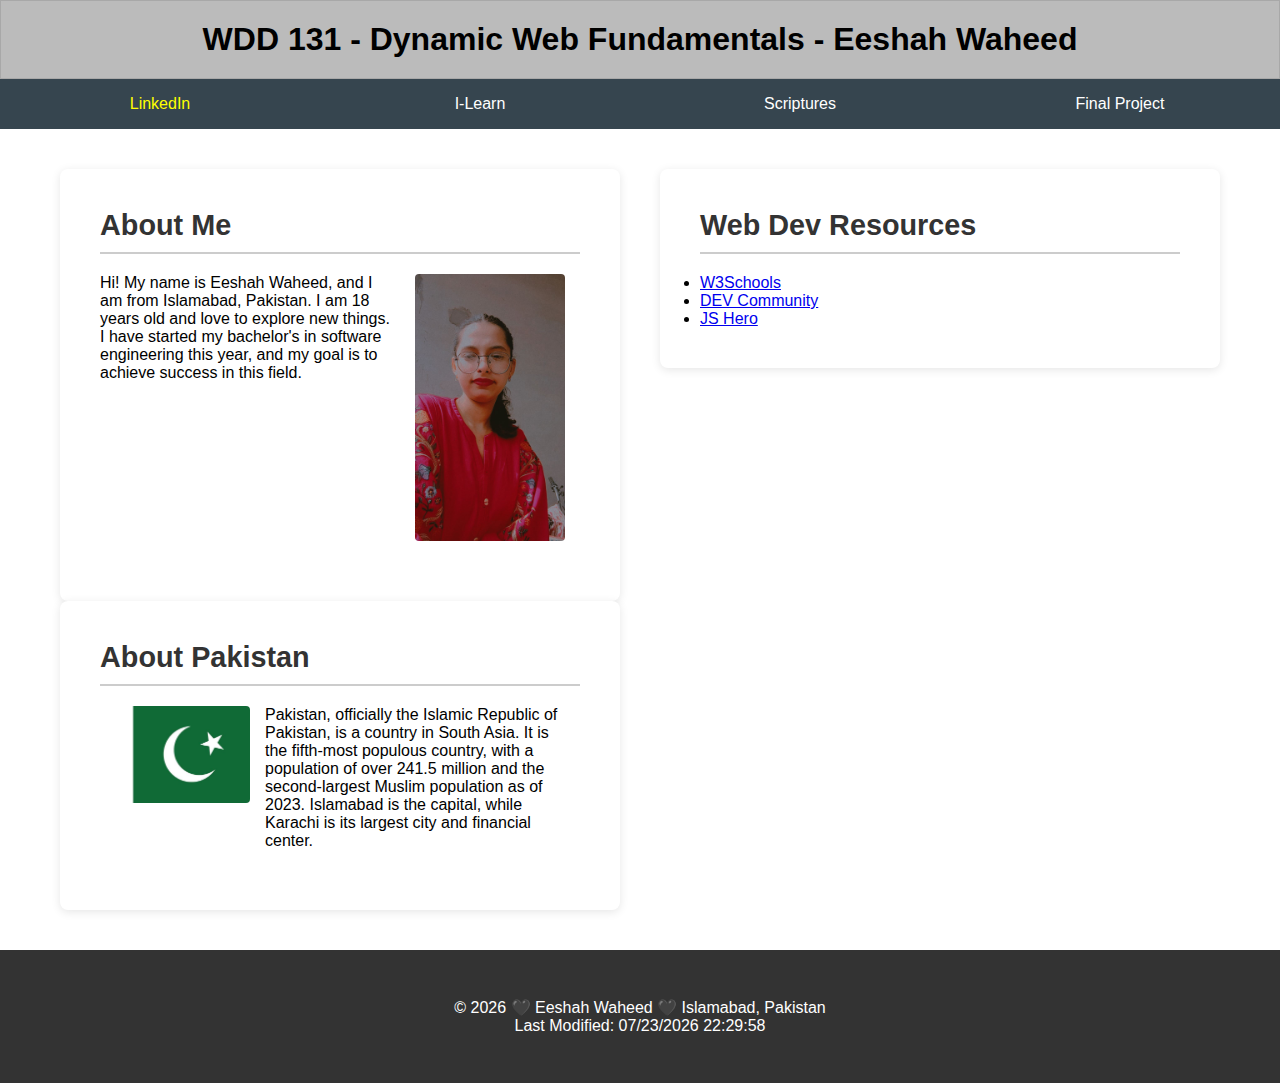
<file: index.html>
<!DOCTYPE html>
<html lang="en"> 
<head>
    <meta charset="UTF-8">
    <meta name="viewport" content="width=device-width, initial-scale=1.0"> 
    <link rel="stylesheet" href="styles/base.css"> 
    <meta name="description" content="Making a website for using JavaScript code">
    <meta name="author" content="Eeshah Waheed">
    <title>WDD 131 - Dynamic Web Fundamentals - Eeshah Waheed</title>
    <script src="scripts/getdates.js" defer></script>
</head>
<body>
    <header> 
        <h1>WDD 131 - Dynamic Web Fundamentals - Eeshah Waheed</h1>
    </header>
    
    <nav>
        <ul>
            <li><a href="https://www.linkedin.com/feed/" class="active">LinkedIn</a></li>
            <li><a href="https://byui.instructure.com/">I-Learn</a></li>
            <li><a href="https://www.churchofjesuschrist.org/study/scriptures/bofm/2-ne/1?lang=eng">Scriptures</a></li>
            <li><a href="#">Final Project</a></li>
        </ul>
    </nav>

    <main>
        <div class="column">
            <section class="card">
                <h2>About Me</h2>
                <hr>
                <div class="card-content">
                    <div class="card-text">
                        <p>Hi! My name is Eeshah Waheed, and I am from Islamabad, Pakistan. I am 18 years old and love to explore new things. I have started my bachelor's in software engineering this year, and my goal is to achieve success in this field.</p>
                    </div>
                    <img src="images/WhatsApp Image 2024-03-08 at 1.00.11 PM.jpeg" alt="Eeshah Waheed smiling">
                </div>
            </section>

            <section class="card">
                <h3>About Pakistan</h3>
                <hr>
                <div class="card-content">
                    <img src="images/flag.jpg" alt="Flag of Pakistan">
                    <div class="card-text">
                        <p>Pakistan, officially the Islamic Republic of Pakistan, is a country in South Asia. It is the fifth-most populous country, with a population of over 241.5 million and the second-largest Muslim population as of 2023. Islamabad is the capital, while Karachi is its largest city and financial center.</p>
                    </div>
                </div>
            </section>
        </div>

        <div class="column">
            <section class="card">
                <h3>Web Dev Resources</h3>
                <hr>
                <ul>
                    <li><a href="https://www.w3schools.com/html/">W3Schools</a></li>
                    <li><a href="https://dev.to/t/html">DEV Community</a></li>
                    <li><a href="https://www.jshero.net/en/home.html">JS Hero</a></li>
                </ul>
            </section>
        </div>
    </main>

    <footer> 
        <p>&copy; <span id="currentyear"></span> 🖤 Eeshah Waheed 🖤 Islamabad, Pakistan</p>
        <p id="lastModified"></p> 
    </footer>
</body>
</html>
</file>
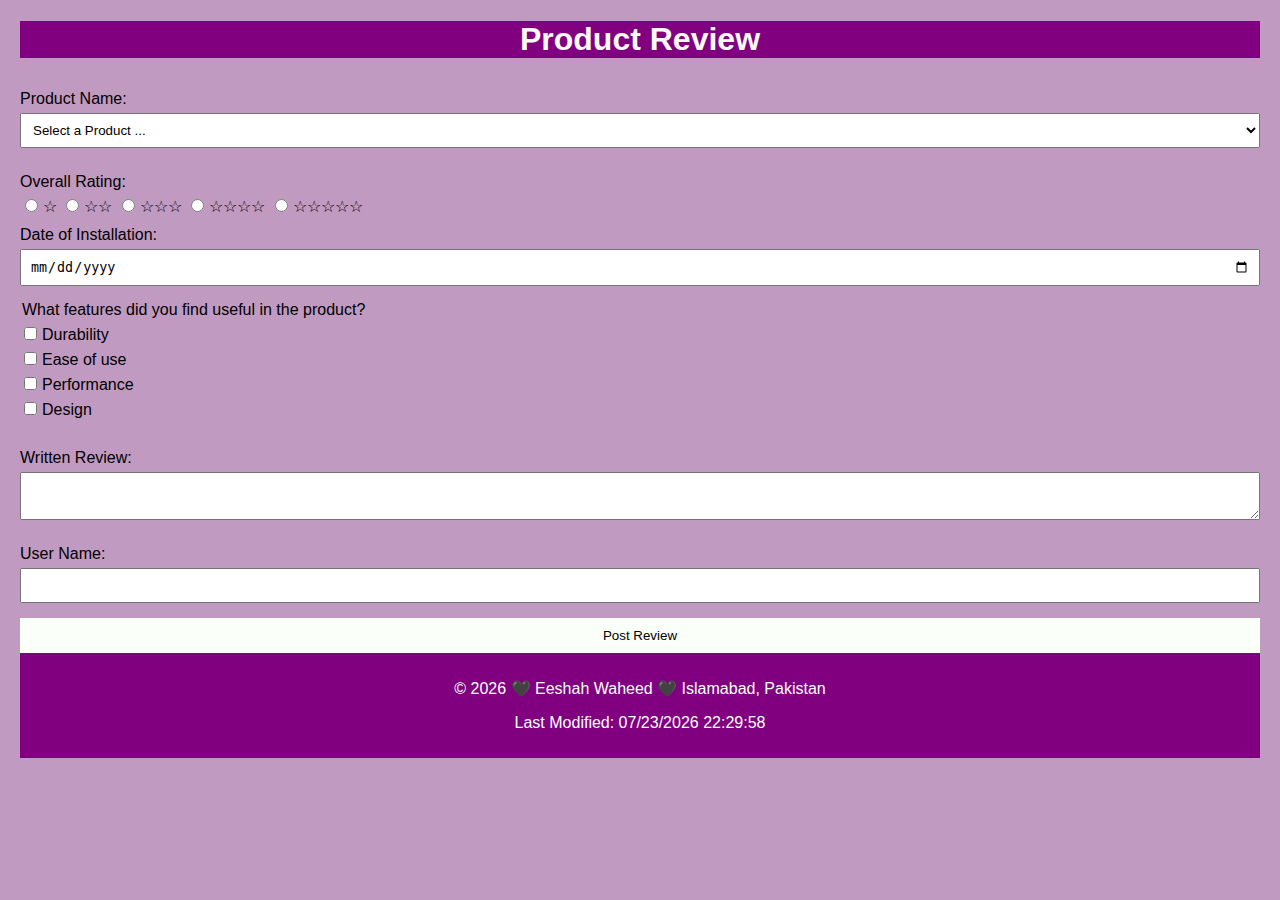
<file: form.html>
<!DOCTYPE html>
<html lang="en">
<head>
    <meta charset="UTF-8">
    <meta name="viewport" content="width=device-width, initial-scale=1.0">
    <title>Product Review Form</title>
    <link rel="stylesheet" href="styles/form.css">
    <link rel="preconnect" href="https://fonts.googleapis.com">
    <link rel="preconnect" href="https://fonts.gstatic.com" crossorigin>
    <link href="https://fonts.googleapis.com/css2?family=Roboto:wght@400;700&display=swap" rel="stylesheet">
    <meta name="author" content="Eeshah Waheed">
    <meta name="description" content="A user-friendly Product Review Form allowing customers to rate and review products easily">
    <script src="scripts/form.js" defer></script>
</head>
<body>
    <header>
        <h1>Product Review </h1>
    </header>

    <form id="reviewForm" action="review.html" method="get">
        <label for="productName">Product Name:</label>
        <select id="productName" name="productName" required>
            <option value="" disabled selected>Select a Product ...</option>
        </select>

        <label>Overall Rating:</label>
        <div id="rating">
            <label><input type="radio" name="rating" value="1" required>&star;</label>
            <label><input type="radio" name="rating" value="2" required>&star;&star;</label>
            <label><input type="radio" name="rating" value="3" required>&star;&star;&star;</label>
            <label><input type="radio" name="rating" value="4" required>&star;&star;&star;&star;</label>
            <label><input type="radio" name="rating" value="5" required>&star;&star;&star;&star;&star;</label>
        </div>

        <label for="installationDate">Date of Installation:</label>
        <input type="date" id="installationDate" name="installationDate" required>

        <fieldset>
            <legend>What features did you find useful in the product?</legend>
            <label><input type="checkbox" name="features" value="feature 1">Durability</label>
            <label><input type="checkbox" name="features" value="feature 2">Ease of use</label>
            <label><input type="checkbox" name="features" value="feature 3">Performance </label>
            <label><input type="checkbox" name="features" value="feature 4">Design </label>
        </fieldset>

        <label for="writtenReview">Written Review:</label>
        <textarea id="writtenReview" name="writtenReview"></textarea>

        <label for="userName">User Name:</label>
        <input type="text" id="userName" name="userName">

        <input type="submit" value="Post Review">
    </form>

    <footer> 
        <p>&copy; <span id="currentyear"></span> 🖤 Eeshah Waheed 🖤 Islamabad, Pakistan</p>
        <p id="lastModified"></p> 
    </footer>

</body>
</html>
</file>
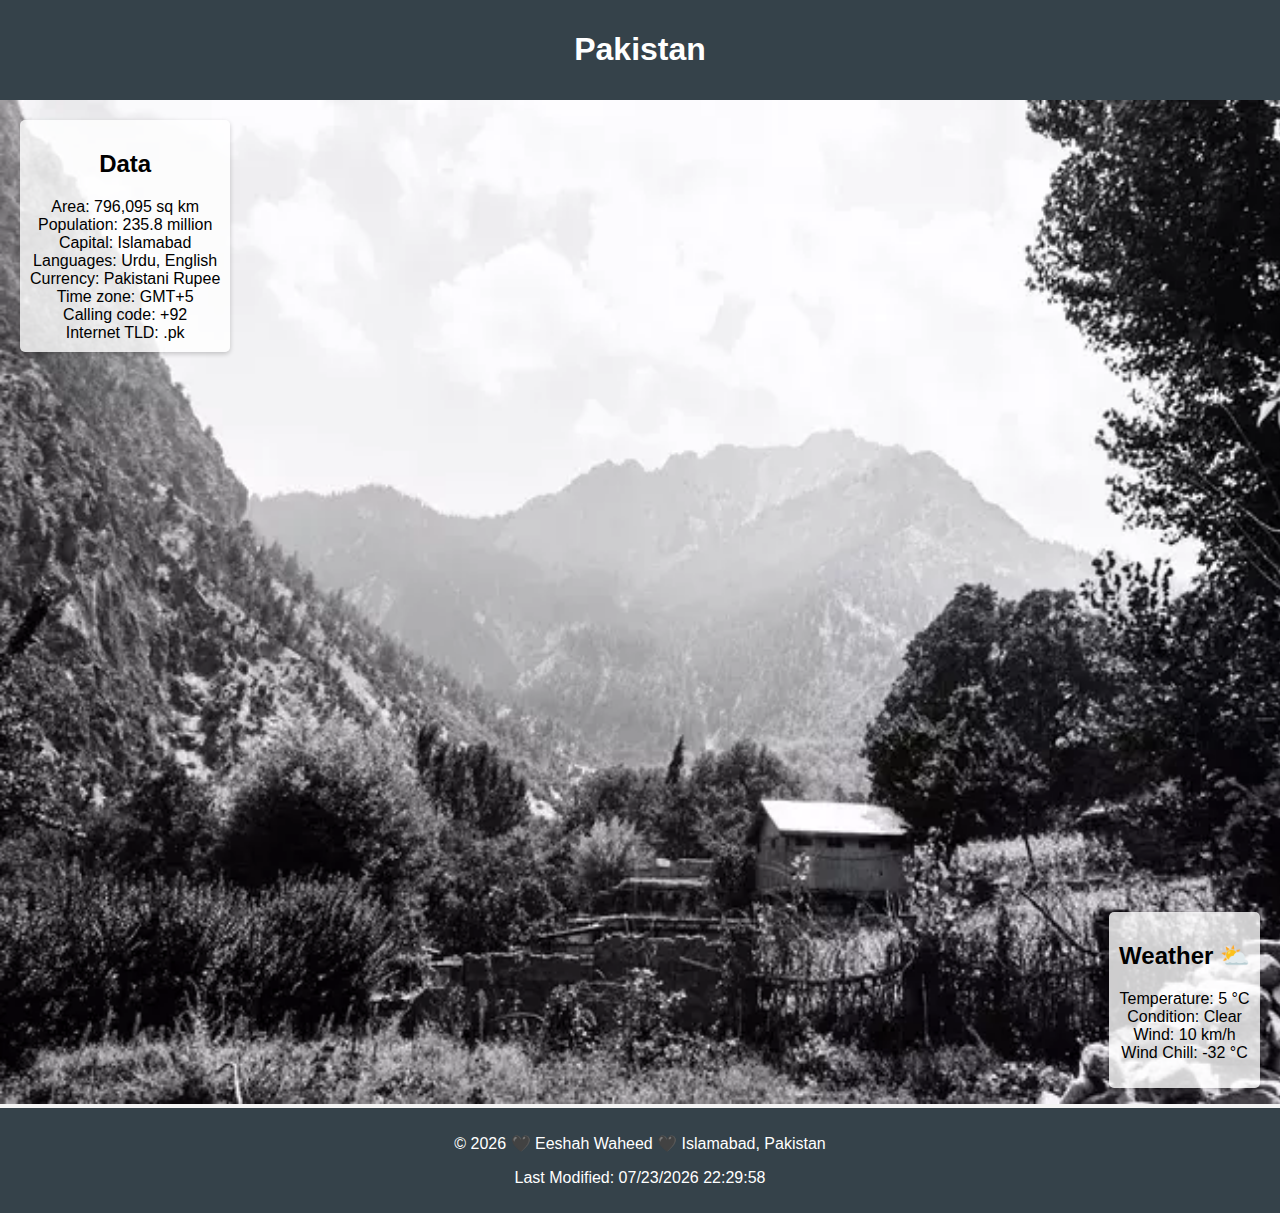
<file: place.html>
<!DOCTYPE html>
<html lang="en">
<head>
    <meta charset="UTF-8">
    <meta name="viewport" content="width=device-width, initial-scale=1.0">
    <link rel="stylesheet" href="styles/place-large.css">
    <link rel="stylesheet" href="styles/place.css">
    <link rel="preconnect" href="https://fonts.googleapis.com">
    <link rel="preconnect" href="https://fonts.gstatic.com" crossorigin>
    <link href="https://fonts.googleapis.com/css2?family=Roboto:wght@400;700&display=swap" rel="stylesheet">
    <title> Counrty Page</title>
    <meta name="description" content="Explore Pakistan, a country rich in culture and history.">
    <meta name="author" content="Eeshah Waheed">
    <script src="scripts/place.js" defer></script>
</head>
<body>
    <header>
        <h1 id="placeTitle">Pakistan</h1>
    </header>

    <main>
        <section id="heroSection">

            <div class="hero-container">
                <picture> 
                    <source srcset="images/pexels-aadil-3103378_optimized_100.webp" media="(min-width: 1000px)">
                    <source srcset="images/pexels-aadil-3103378_1_optimized_100.webp" media="(min-width: 550px)">
                    <img src="images/pexels-aadil-3103378_1_optimized_100.webp" alt="Pakistan" loading="lazy" width="1439" height="1004">
                 </picture>

                <div class="data-overlay">
                    <h2>Data</h2>
                    <div class="data-item">Area: 796,095 sq km</div>
                    <div class="data-item">Population: 235.8 million</div>
                    <div class="data-item">Capital: Islamabad</div>
                    <div class="data-item">Languages: Urdu, English</div>
                    <div class="data-item">Currency: Pakistani Rupee</div>
                    <div class="data-item">Time zone: GMT+5</div>
                    <div class="data-item">Calling code: +92</div>
                    <div class="data-item">Internet TLD: .pk</div>
                </div>
                
                <div class="weather-overlay">
                    <h2 id="weatherTitle">
                        Weather
                        <span class="weather-icon emoji">⛅</span> 
                        <img src="images/cloudicon.svg" alt="Weather icon" class="weather-icon svg" /> <!-- SVG for mobile view -->
                    </h2>
                    <div class="weather-data">Temperature: 5 °C</div>
                    <div class="weather-data">Condition: Clear</div>
                    <div class="weather-data">Wind: 10 km/h</div>
                    <div class="weather-data">Wind chill: 10 km/h</div>
                    <p id="windChill"></p>
                </div>
                
            </div>
        </section>
        
    </main>

    <footer> 
        <p>&copy; <span id="currentyear"></span> 🖤 Eeshah Waheed 🖤 Islamabad, Pakistan</p>
        <p id="lastModified"></p> 
    </footer>
</body>
</html>
</file>
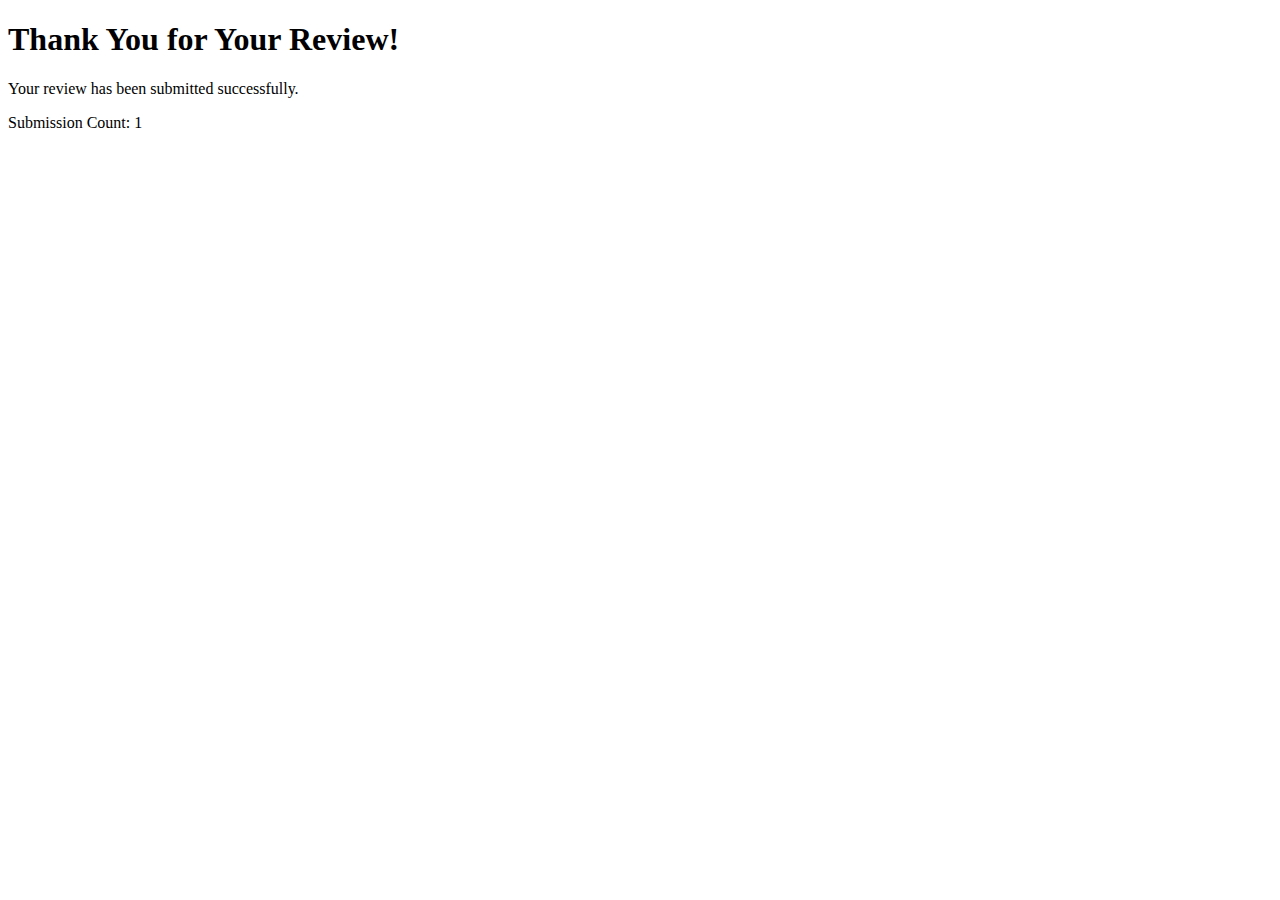
<file: review.html>
<!DOCTYPE html>
<html lang="en">
<head>
    <meta charset="UTF-8">
    <meta name="viewport" content="width=device-width, initial-scale=1.0">
    <title>Review Confirmation</title>
</head>
<body>
    <h1>Thank You for Your Review!</h1>
    <p>Your review has been submitted successfully.</p>
    <p>Submission Count: <span id="submissionCount"></span></p>
    <script>
        // Handle submission count
        let count = localStorage.getItem('submissionCount') || 0;
        count++;
        localStorage.setItem('submissionCount', count);
        document.getElementById('submissionCount').textContent = count;
    </script>
</body>
</html>
</file>
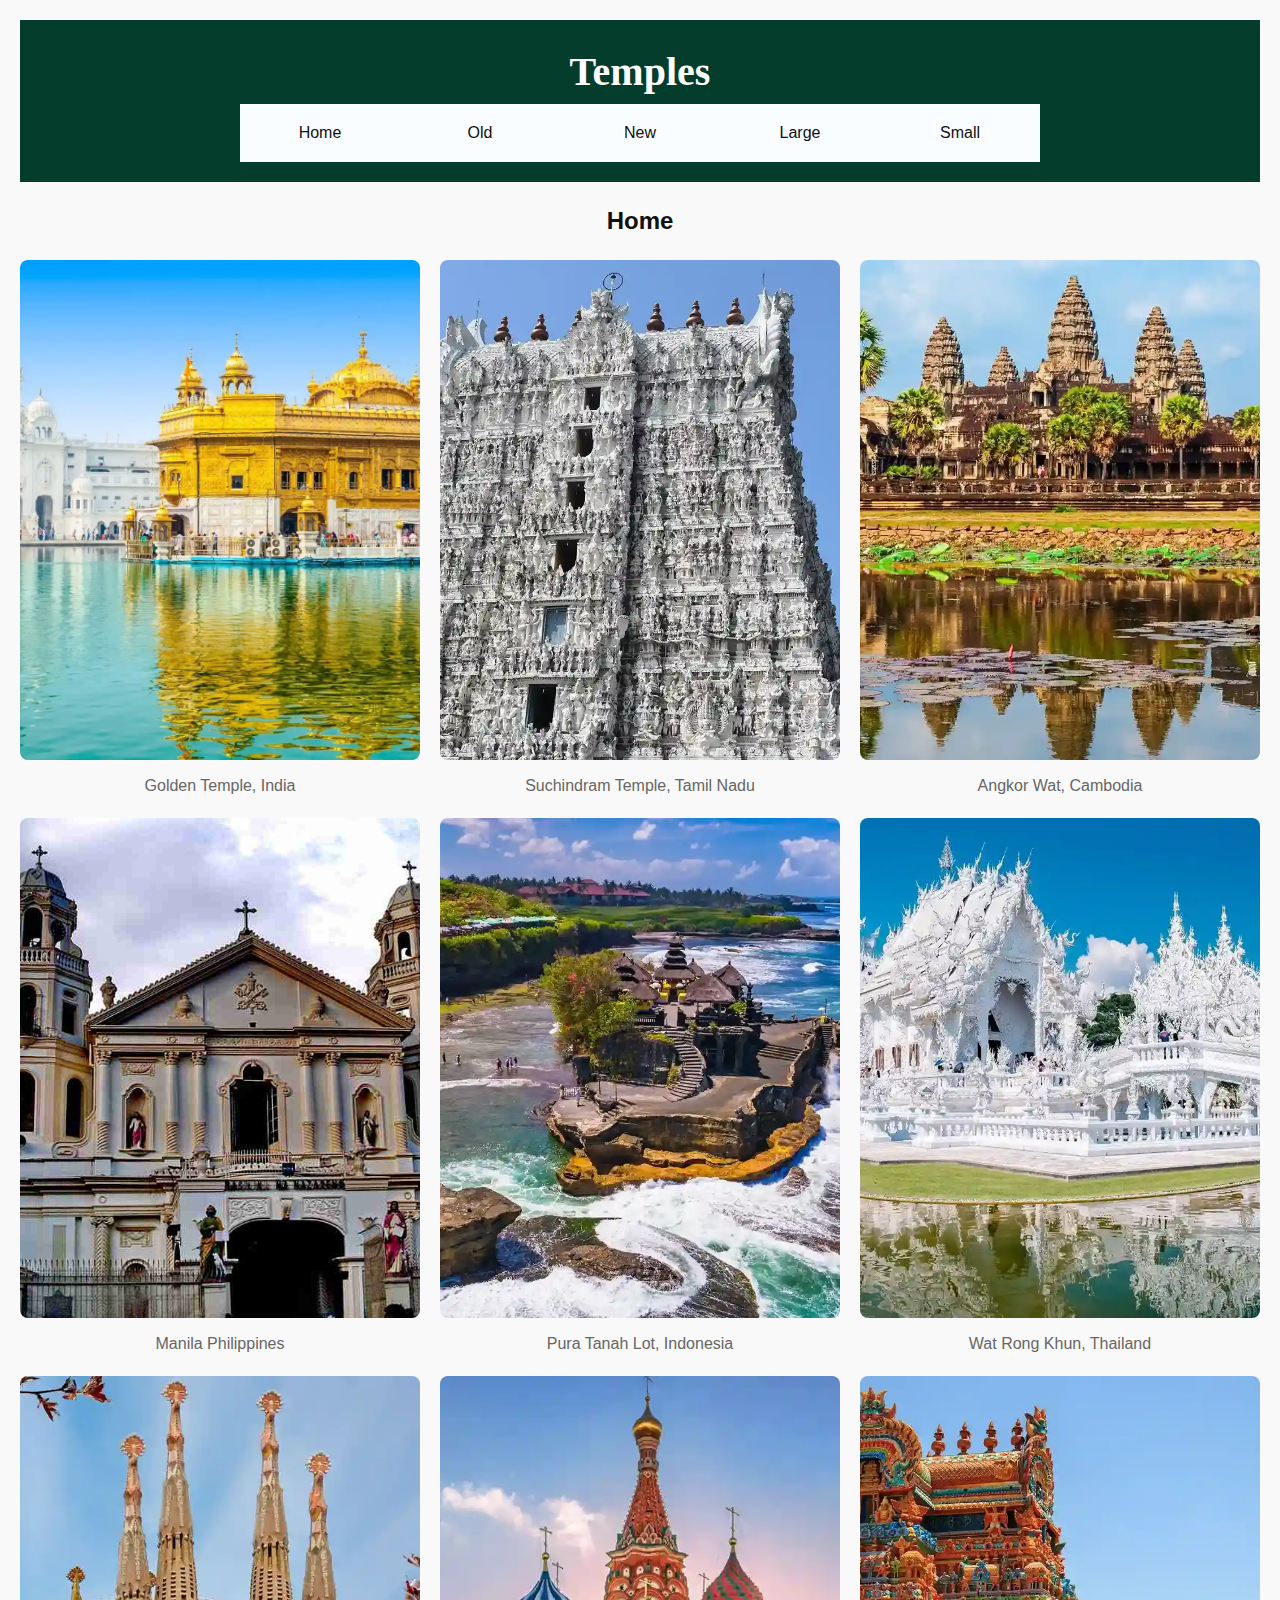
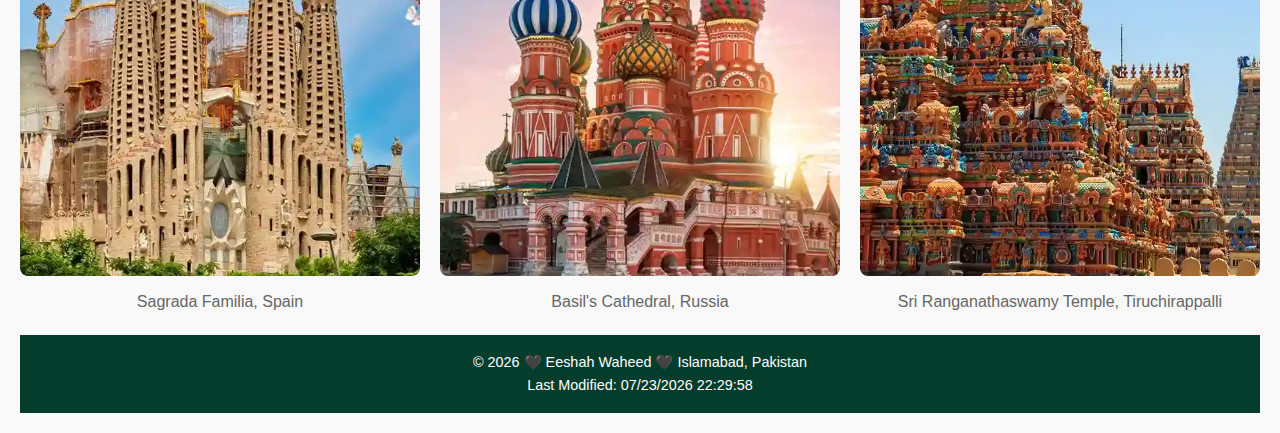
<file: temples.html>
<!DOCTYPE html>
<html lang="en">
<head>
    <meta charset="UTF-8">
    <meta name="viewport" content="width=device-width, initial-scale=1.0">
    <link rel="stylesheet" href="styles/temples-large.css">
    <link rel="stylesheet" href="styles/temples.css">
    <title>Temples Album</title>
    <meta name="description" content="A picture album page that is responsive in small and larger views.">
    <meta name="author" content="Eeshah Waheed">
    <script src="scripts/temples.js" defer></script>
</head>
<body>
    <header>
        <h1>Temples</h1>
        <nav>
            <ul>
                <li><a href="#">Home</a></li>
                <li><a href="#">Old</a></li>
                <li><a href="#">New</a></li>
                <li><a href="#">Large</a></li>
                <li><a href="#">Small</a></li>
            </ul>
        </nav>
    </header>

    <main>
        <h2>Home</h2> 

        <div class="grid-container">
            <figure>
                <img src="images/golden-temple-amritsar_11zon.webp" alt="Temple 1" />
                <figcaption>Golden Temple, India</figcaption>
            </figure>
            <figure>
                <img src="images/suchindram-temple_11zon.webp" alt="Temple 2" />
                <figcaption>Suchindram Temple, Tamil Nadu</figcaption>
            </figure>
            <figure>
                <img src="images/temple3_11zon.webp" alt="Temple 3" />
                <figcaption>Angkor Wat, Cambodia</figcaption>
            </figure>
            <figure>
                <img src="images/temple4_11zon.jpg" alt="Temple 4" />
                <figcaption> Manila Philippines</figcaption>
            </figure>
            <figure>
                <img src="images/temple5_11zon.webp" alt="Temple 5" />
                <figcaption>Pura Tanah Lot, Indonesia</figcaption>
            </figure>
            <figure>
                <img src="images/temple6_11zon.webp" alt="Temple 6" />
                <figcaption>Wat Rong Khun, Thailand</figcaption>
            </figure>
            <figure>
                <img src="images/temple7_11zon.webp" alt="Temple 74" />
                <figcaption>Sagrada Familia, Spain</figcaption>
            </figure>
            <figure>
                <img src="images/temple8_11zon.webp" alt="Temple 8" />
                <figcaption>Basil's Cathedral, Russia</figcaption>
            </figure>
            <figure>
                <img src="images/temple1.webp" alt="Temple 9" />
                <figcaption>Sri Ranganathaswamy Temple, Tiruchirappalli</figcaption>
            </figure>
        </div>

    </main>

    <footer> 
        <p>&copy; <span id="currentyear"></span> 🖤 Eeshah Waheed 🖤 Islamabad, Pakistan</p>
        <p id="lastModified"></p> 
    </footer>

</body>
</html>
</file>
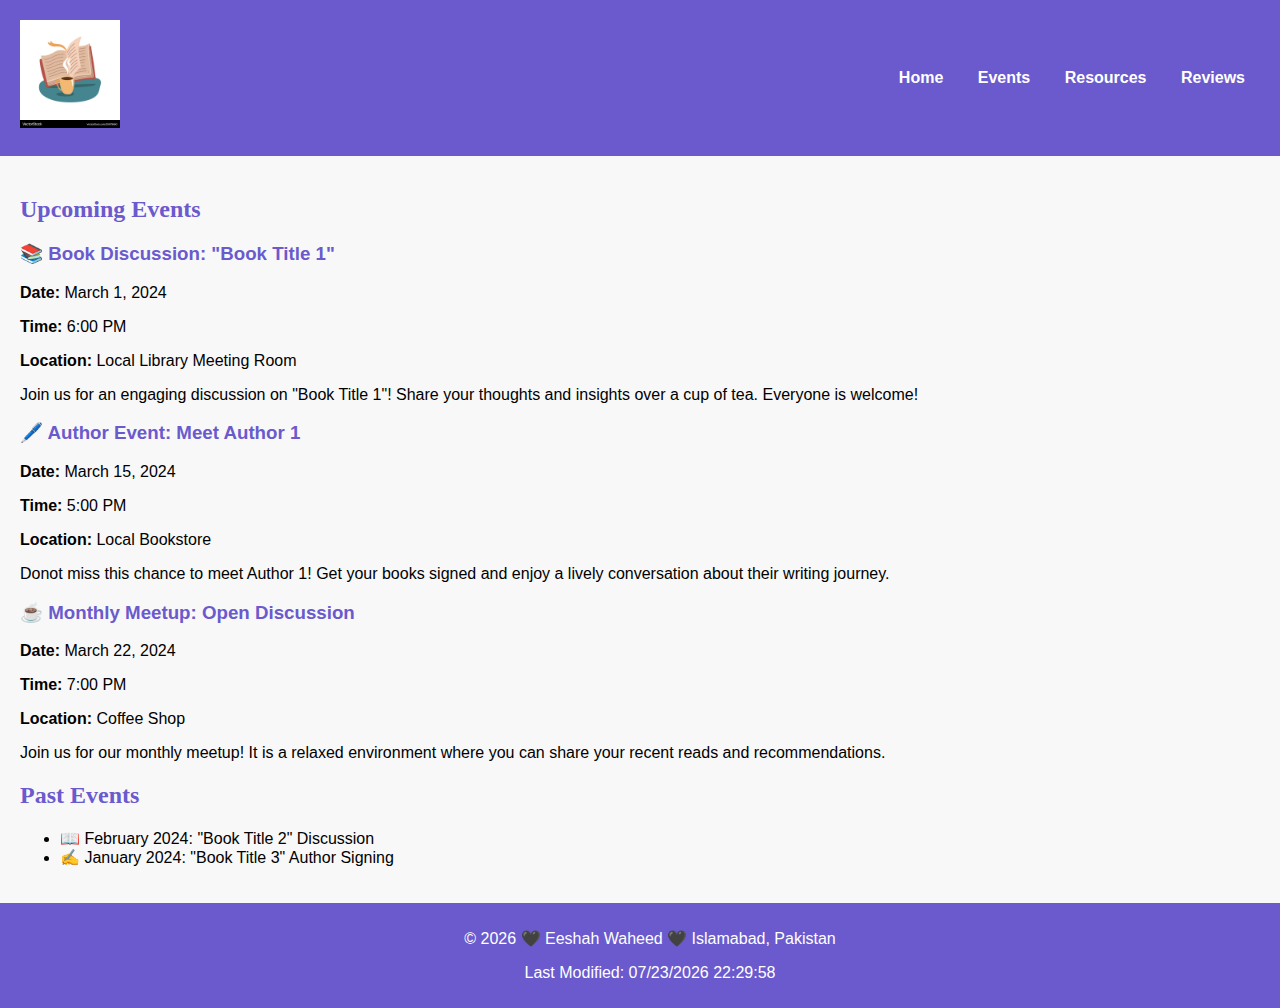
<file: project/events.html>
<!DOCTYPE html>
<html lang="en">
<head>
    <meta charset="UTF-8">
    <meta name="viewport" content="width=device-width, initial-scale=1.0">
    <link rel="stylesheet" href="style/events.css">
    <link rel="preconnect" href="https://fonts.googleapis.com">
    <link rel="stylesheet" href="https://fonts.googleapis.com/css2?family=Roboto:wght@400;700&display=swap">
    <title>Tales & Tea - Events</title>
    <meta name="description" content="Upcoming events for the Tales & Tea book club.">
    <meta name="author" content="Eeshah Waheed">
    <script src="script/siteplan.js" defer></script>
</head>
<body>
    <header>
        <h1><img src="image/logo.webp" alt="Tales & Tea Logo" class="logo"></h1>
        <nav>
            <ul>
                <li><a href="siteplan.html">Home</a></li>
                <li><a href="events.html">Events</a></li>
                <li><a href="resources.html">Resources</a></li>
                <li><a href="reviews.html">Reviews</a></li>
            </ul>
        </nav>
    </header>
    
    <div class="container">
        <h2>Upcoming Events</h2>
        <div class="event-list">
            <div class="event-card">
                <h3>📚 Book Discussion: "Book Title 1"</h3>
                <p><strong>Date:</strong> March 1, 2024</p>
                <p><strong>Time:</strong> 6:00 PM</p>
                <p><strong>Location:</strong> Local Library Meeting Room</p>
                <p>Join us for an engaging discussion on "Book Title 1"! Share your thoughts and insights over a cup of tea. Everyone is welcome!</p>
            </div>
            <div class="event-card">
                <h3>🖊️ Author Event: Meet Author 1</h3>
                <p><strong>Date:</strong> March 15, 2024</p>
                <p><strong>Time:</strong> 5:00 PM</p>
                <p><strong>Location:</strong> Local Bookstore</p>
                <p>Donot miss this chance to meet Author 1! Get your books signed and enjoy a lively conversation about their writing journey.</p>
            </div>
            <div class="event-card">
                <h3>☕ Monthly Meetup: Open Discussion</h3>
                <p><strong>Date:</strong> March 22, 2024</p>
                <p><strong>Time:</strong> 7:00 PM</p>
                <p><strong>Location:</strong> Coffee Shop</p>
                <p>Join us for our monthly meetup! It is a relaxed environment where you can share your recent reads and recommendations.</p>
            </div>
        </div>

        <h2>Past Events</h2>
        <ul class="past-events">
            <li>📖 February 2024: "Book Title 2" Discussion</li>
            <li>✍️ January 2024: "Book Title 3" Author Signing</li>
        </ul>
    </div>

    <footer> 
        <p>&copy; <span id="currentyear"></span> 🖤 Eeshah Waheed 🖤 Islamabad, Pakistan</p>
        <p id="lastModified"></p> 
    </footer>
</body>
</html>
</file>
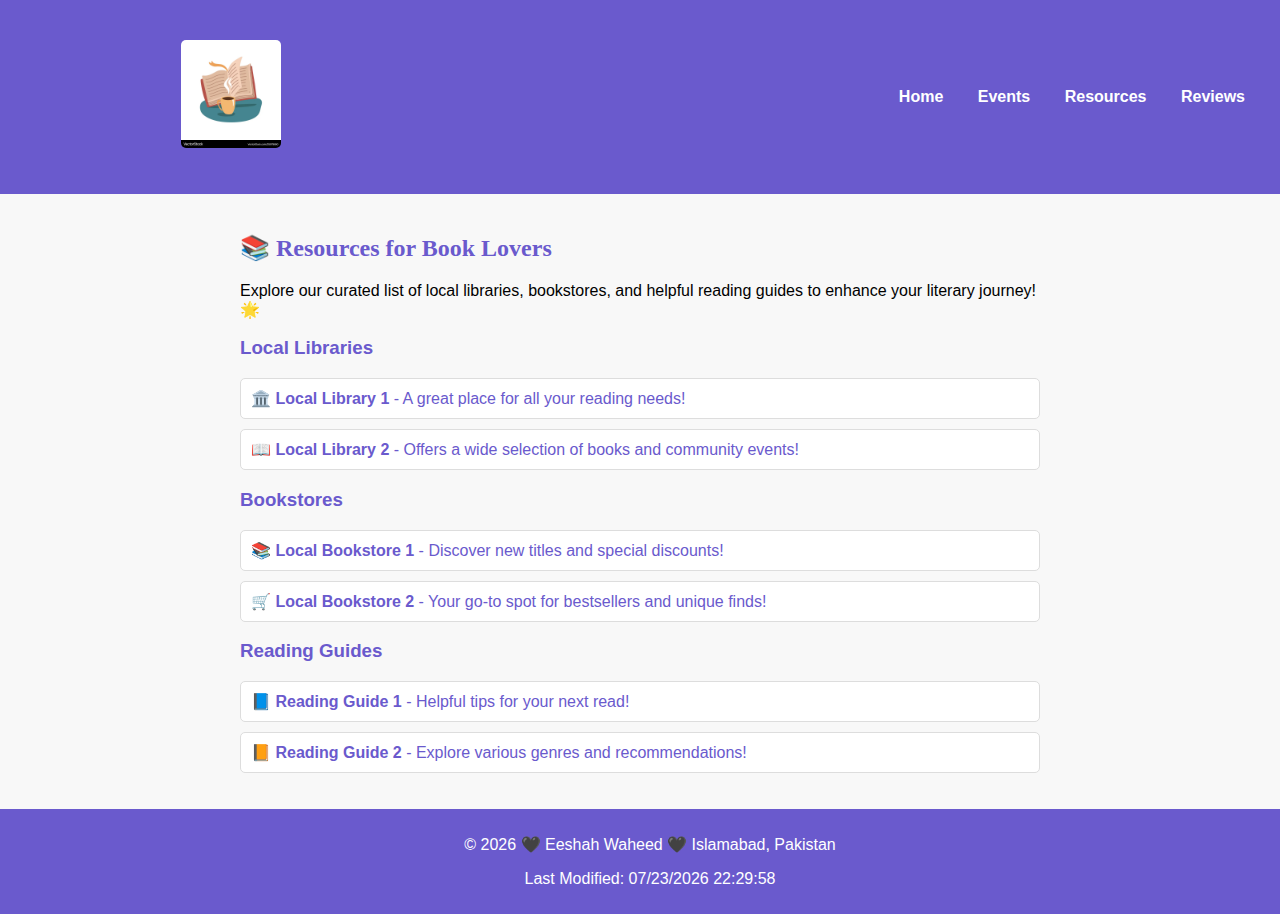
<file: project/resources.html>
<!DOCTYPE html>
<html lang="en">
<head>
    <meta charset="UTF-8">
    <meta name="viewport" content="width=device-width, initial-scale=1.0">
    <link rel="stylesheet" href="style/siteplan-large.css">
    <link rel="stylesheet" href="style/resources.css">
    <link rel="preconnect" href="https://fonts.googleapis.com">
    <link rel="preconnect" href="https://fonts.gstatic.com" crossorigin>
    <link href="https://fonts.googleapis.com/css2?family=Roboto:wght@400;700&display=swap" rel="stylesheet">
    <title>Tales & Tea - Resources</title>
    <meta name="description" content="Resources for book lovers, including libraries and bookstores.">
    <meta name="author" content="Eeshah Waheed">
    <script src="script/siteplan.js" defer></script>
</head>
<body>
    <header>
        <h1>Tales & Tea</h1>
        <h2><img src="image/logo.webp" alt="Tales & Tea Logo" class="logo"></h2>
        <nav>
            <ul>
                <li><a href="siteplan.html">Home</a></li>
                <li><a href="events.html">Events</a></li>
                <li><a href="resources.html">Resources</a></li>
                <li><a href="reviews.html">Reviews</a></li>
            </ul>
        </nav>
    </header>

    <div class="container">
        <h2>📚 Resources for Book Lovers</h2>
        <p>Explore our curated list of local libraries, bookstores, and helpful reading guides to enhance your literary journey! 🌟</p>

        <div class="resources-section">
            <h3>Local Libraries</h3>
            <ul class="resource-list">
                <li>
                    <a href="https://library1.example.com" target="_blank">
                        🏛️ <strong>Local Library 1</strong> - A great place for all your reading needs!
                    </a>
                </li>
                <li>
                    <a href="https://library2.example.com" target="_blank">
                        📖 <strong>Local Library 2</strong> - Offers a wide selection of books and community events!
                    </a>
                </li>
            </ul>

            <h3>Bookstores</h3>
            <ul class="resource-list">
                <li>
                    <a href="https://bookstore1.example.com" target="_blank">
                        📚 <strong>Local Bookstore 1</strong> - Discover new titles and special discounts!
                    </a>
                </li>
                <li>
                    <a href="https://bookstore2.example.com" target="_blank">
                        🛒 <strong>Local Bookstore 2</strong> - Your go-to spot for bestsellers and unique finds!
                    </a>
                </li>
            </ul>

            <h3>Reading Guides</h3>
            <ul class="resource-list">
                <li>
                    <a href="https://readingguide1.example.com" target="_blank">
                        📘 <strong>Reading Guide 1</strong> - Helpful tips for your next read!
                    </a>
                </li>
                <li>
                    <a href="https://readingguide2.example.com" target="_blank">
                        📙 <strong>Reading Guide 2</strong> - Explore various genres and recommendations!
                    </a>
                </li>
            </ul>
        </div>
    </div>

    <footer> 
        <p>&copy; <span id="currentyear"></span> 🖤 Eeshah Waheed 🖤 Islamabad, Pakistan</p>
        <p id="lastModified"></p> 
    </footer>
</body>
</html>
</file>
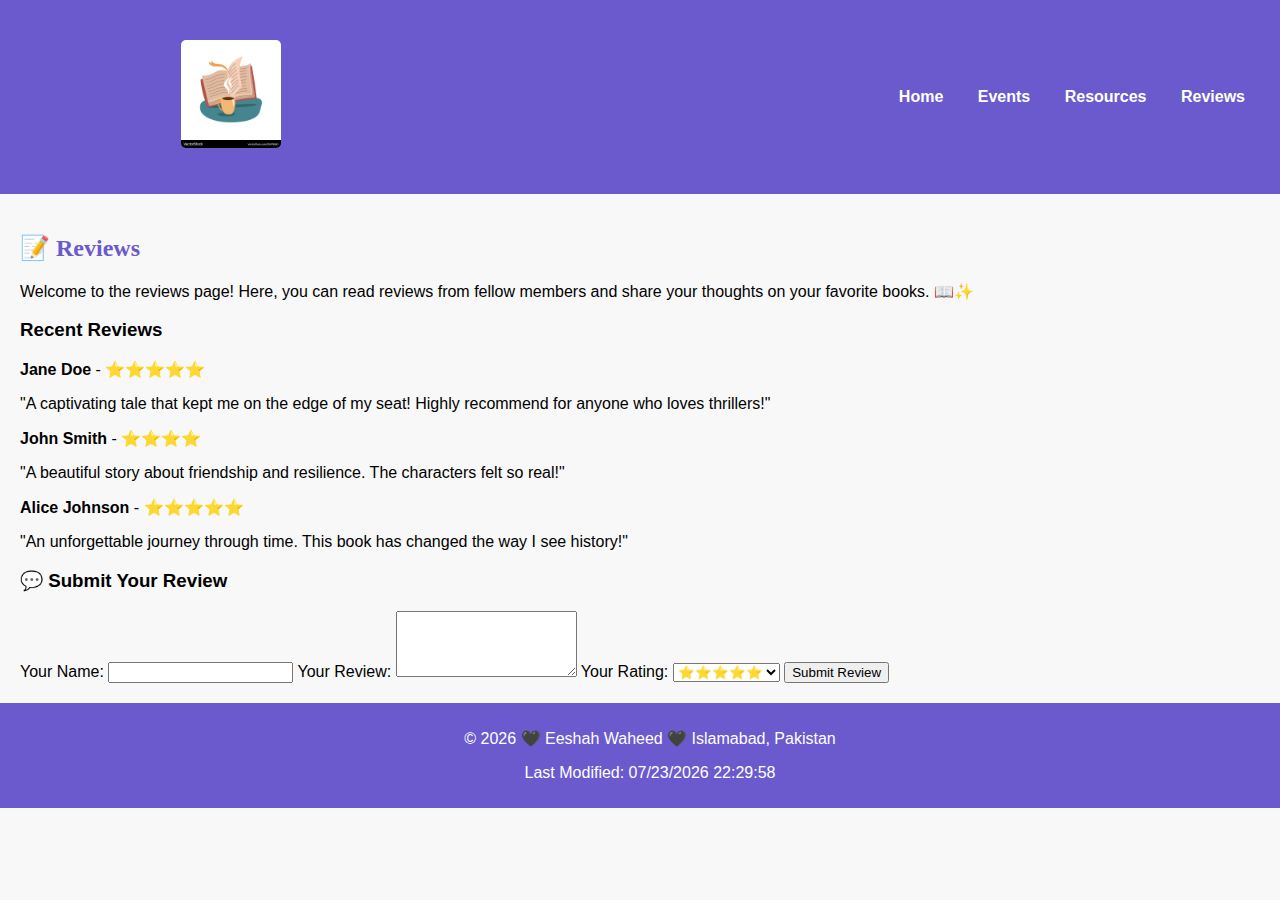
<file: project/reviews.html>
<!DOCTYPE html>
<html lang="en">
<head>
    <meta charset="UTF-8">
    <meta name="viewport" content="width=device-width, initial-scale=1.0">
    <link rel="stylesheet" href="style/siteplan-large.css">
    <link rel="stylesheet" href="style/siteplan.css">
    <link rel="preconnect" href="https://fonts.googleapis.com">
    <link rel="preconnect" href="https://fonts.gstatic.com" crossorigin>
    <link href="https://fonts.googleapis.com/css2?family=Roboto:wght@400;700&display=swap" rel="stylesheet">
    <title>Tales & Tea - Reviews</title>
    <meta name="description" content="Read and submit reviews for your favorite books.">
    <meta name="author" content="Eeshah Waheed">
    <script src="script/siteplan.js" defer></script>
</head>
<body>
    <header>
        <h1>Tales & Tea</h1>
        <h2><img src="image/logo.webp" alt="Tales & Tea Logo" class="logo"></h2>
        <nav>
            <ul>
                <li><a href="siteplan.html">Home</a></li>
                <li><a href="events.html">Events</a></li>
                <li><a href="resources.html">Resources</a></li>
                <li><a href="reviews.html">Reviews</a></li>
            </ul>
        </nav>
    </header>

    <div class="container">
        <h2>📝 Reviews</h2>
        <p>Welcome to the reviews page! Here, you can read reviews from fellow members and share your thoughts on your favorite books. 📖✨</p>

        <div class="reviews-section">
            <h3>Recent Reviews</h3>
            <div class="review-item">
                <p><strong>Jane Doe</strong> - ⭐⭐⭐⭐⭐</p>
                <p>"A captivating tale that kept me on the edge of my seat! Highly recommend for anyone who loves thrillers!"</p>
            </div>
            <div class="review-item">
                <p><strong>John Smith</strong> - ⭐⭐⭐⭐</p>
                <p>"A beautiful story about friendship and resilience. The characters felt so real!"</p>
            </div>
            <div class="review-item">
                <p><strong>Alice Johnson</strong> - ⭐⭐⭐⭐⭐</p>
                <p>"An unforgettable journey through time. This book has changed the way I see history!"</p>
            </div>
        </div>

        <div class="submit-review">
            <h3>💬 Submit Your Review</h3>
            <form action="#" method="post">
                <label for="name">Your Name:</label>
                <input type="text" id="name" name="name" required>
                
                <label for="review">Your Review:</label>
                <textarea id="review" name="review" rows="4" required></textarea>
                
                <label for="rating">Your Rating:</label>
                <select id="rating" name="rating" required>
                    <option value="5">⭐⭐⭐⭐⭐</option>
                    <option value="4">⭐⭐⭐⭐</option>
                    <option value="3">⭐⭐⭐</option>
                    <option value="2">⭐⭐</option>
                    <option value="1">⭐</option>
                </select>
                
                <button type="submit">Submit Review</button>
            </form>
        </div>
    </div>

    <footer> 
        <p>&copy; <span id="currentyear"></span> 🖤 Eeshah Waheed 🖤 Islamabad, Pakistan</p>
        <p id="lastModified"></p> 
    </footer>
</body>
</html>
</file>
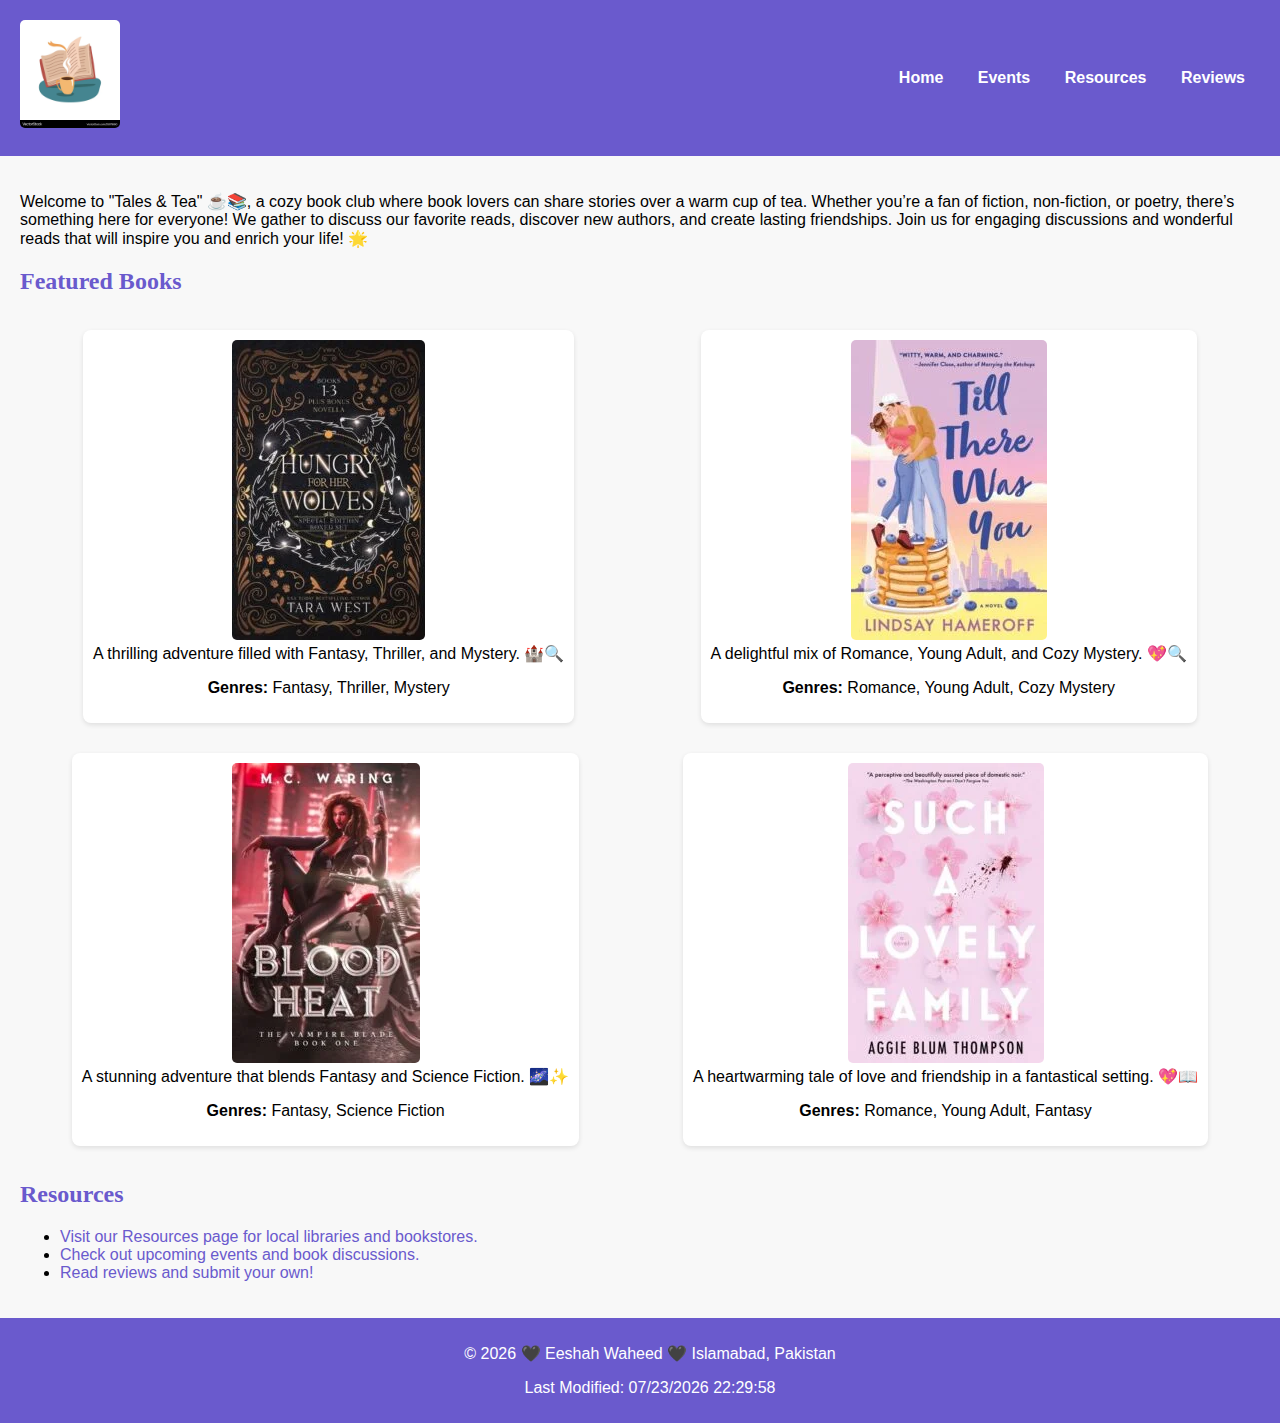
<file: project/siteplan.html>
<!DOCTYPE html>
<html lang="en">
<head>
    <meta charset="UTF-8">
    <meta name="viewport" content="width=device-width, initial-scale=1.0">
    <link rel="stylesheet" href="style/siteplan-large.css">
    <link rel="stylesheet" href="style/siteplan.css">
    <link rel="preconnect" href="https://fonts.googleapis.com">
    <link rel="preconnect" href="https://fonts.gstatic.com" crossorigin>
    <link href="https://fonts.googleapis.com/css2?family=Roboto:wght@400;700&display=swap" rel="stylesheet">
    <title>Tales & Tea - Home</title>
    <meta name="description" content="Welcome to Tales & Tea, a cozy book club.">
    <meta name="author" content="Eeshah Waheed">
    <script src="script/siteplan.js" defer></script>
</head>
<body>
    <header>
        <h1><img src="image/logo.webp" alt="Tales & Tea Logo" class="logo"></h1>
        <nav>
            <ul>
                <li><a href="siteplan.html">Home</a></li>
                <li><a href="events.html">Events</a></li>
                <li><a href="resources.html">Resources</a></li>
                <li><a href="reviews.html">Reviews</a></li>
            </ul>
        </nav>
    </header>
    
    <div class="container">
        <p>Welcome to "Tales & Tea" ☕📚, a cozy book club where book lovers can share stories over a warm cup of tea. Whether you’re a fan of fiction, non-fiction, or poetry, there’s something here for everyone! We gather to discuss our favorite reads, discover new authors, and create lasting friendships. Join us for engaging discussions and wonderful reads that will inspire you and enrich your life! 🌟</p>

        <h2>Featured Books</h2>
        <div class="image-gallery">
            <figure>
                <img src="image/book2.webp" alt="Book Title 1" loading="lazy">
                <figcaption> A thrilling adventure filled with Fantasy, Thriller, and Mystery. 🏰🔍</figcaption>
                <p><strong>Genres:</strong> Fantasy, Thriller, Mystery</p>
            </figure>
            <figure>
                <img src="image/book3.webp" alt="Book Title 2" loading="lazy">
                <figcaption> A delightful mix of Romance, Young Adult, and Cozy Mystery. 💖🔍</figcaption>
                <p><strong>Genres:</strong> Romance, Young Adult, Cozy Mystery</p>
            </figure>
            <figure>
                <img src="image/book1.webp" alt="Book Title 3" loading="lazy">
                <figcaption> A stunning adventure that blends Fantasy and Science Fiction. 🌌✨</figcaption>
                <p><strong>Genres:</strong> Fantasy, Science Fiction</p>
            </figure>
            <figure>
                <img src="image/book4.webp" alt="Book Title 4" loading="lazy">
                <figcaption> A heartwarming tale of love and friendship in a fantastical setting. 💖📖</figcaption>
                <p><strong>Genres:</strong> Romance, Young Adult, Fantasy</p>
            </figure>
        </div>

        <h2>Resources</h2>
        <ul>
            <li><a href="resources.html">Visit our Resources page for local libraries and bookstores.</a></li>
            <li><a href="events.html">Check out upcoming events and book discussions.</a></li>
            <li><a href="reviews.html">Read reviews and submit your own!</a></li>
        </ul>
    </div>

    <footer> 
        <p>&copy; <span id="currentyear"></span> 🖤 Eeshah Waheed 🖤 Islamabad, Pakistan</p>
        <p id="lastModified"></p> 
    </footer>
</body>
</html>
</file>
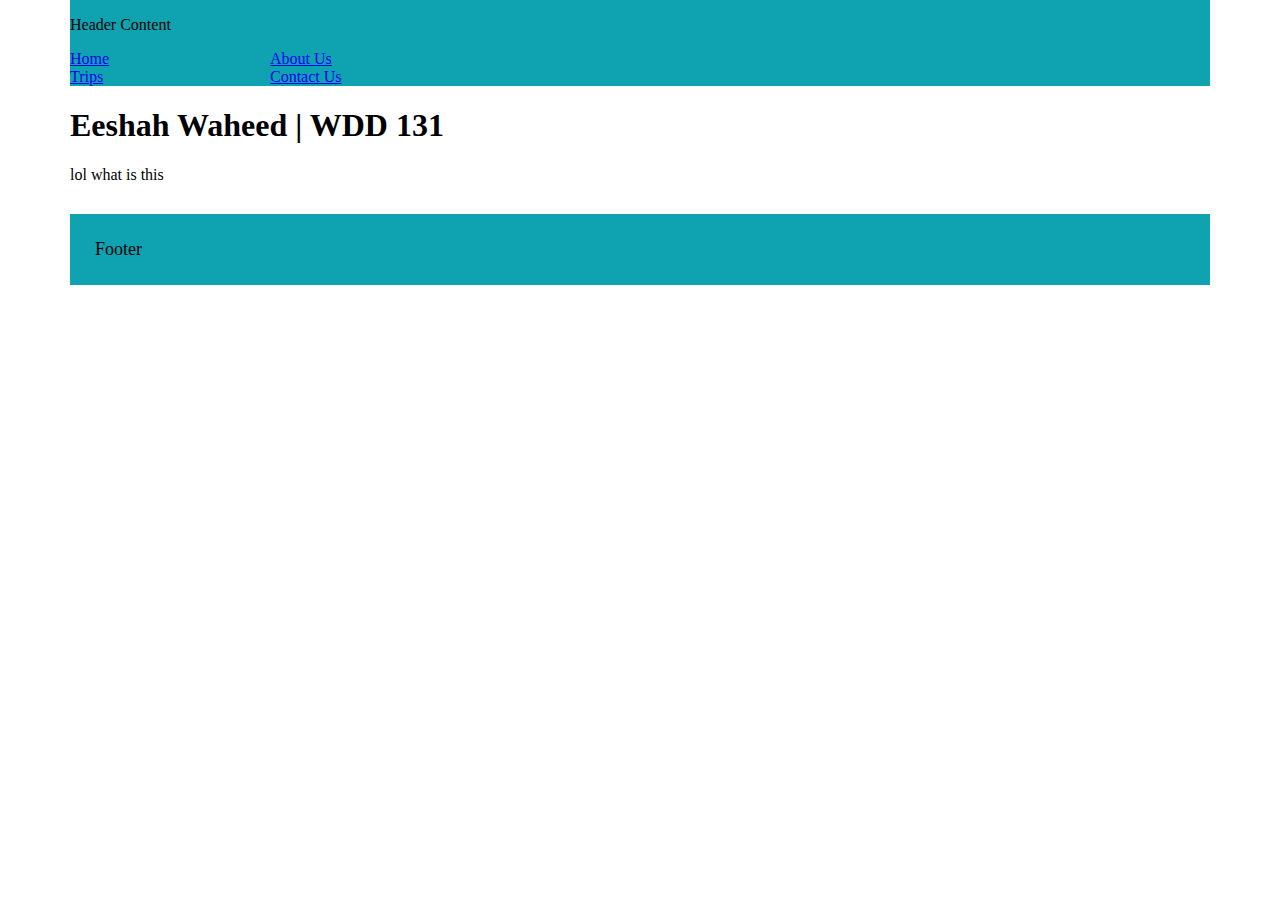
<file: week01/basic-layout.html>
<!DOCTYPE html>
<html lang="en">
<head>
    <meta charset="UTF-8">
    <meta name="viewport" content="width=device-width,initial-scale=1.0">
    <link rel="stylesheet" href="styles/layout.css">
    <meta name="description" content=" REVISING">
    <meta name="author" content="Eeshah Waheed">
    <title>WDD 131</title>
</head>
<body>
    
    <header>
        <p>Header Content</p>
        <nav></nav>
            <a href="index.html">Home</a>
            <a href="about.html">About Us</a>
            <a href="trips.html">Trips</a>
            <a href="contact.html">Contact Us</a>
        </nav>
    </header>

    <div class="grid">
        <main>
            <h1>Eeshah Waheed | WDD 131</h1>
            
        </main>
        <aside class="box">
            <p>lol what is this</p>
            
        </aside>
    </div>
    

    <footer>
        <p> Footer</p>
    </footer>

    

    
</body>
</html>
</file>
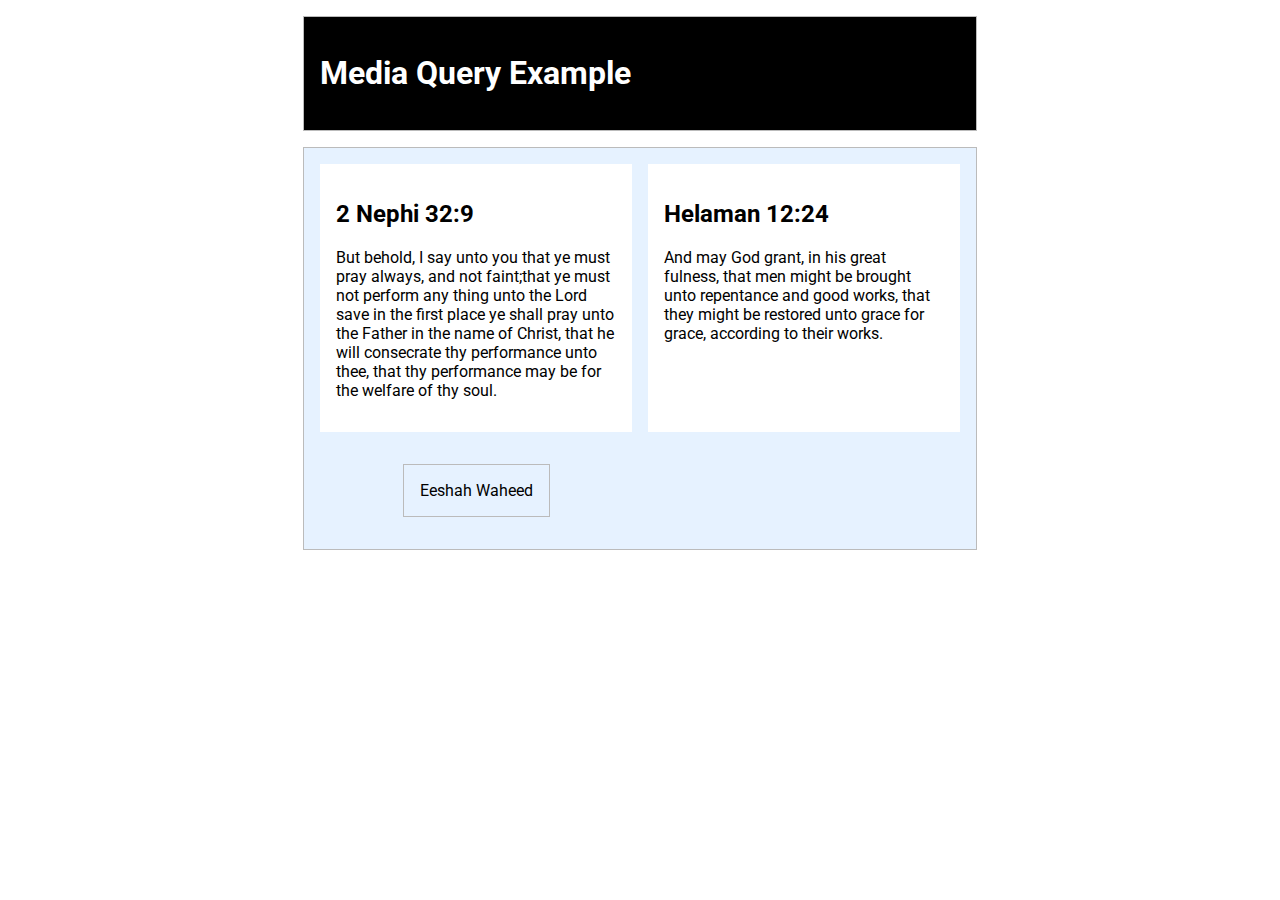
<file: week02/media-query.html>
<head>
    <meta charset="utf-8">
    <meta name="viewport" content="width=device-width,initial-scale=1.0">
    <title>WDD 131 - Media Query Example </title>
    <meta name="description" content=" Meta Query Learning activity example page ">
    <meta name="author" content="Eeshah Waheed">
    <link rel="preconnect" href="https://fonts.googleapis.com">
    <link rel="preconnect" href="https://fonts.gstatic.com"  crossorigin="">
    <link href="https://fonts.googleapis.com/css2?family=Roboto&display=swap" rel="stylesheet">
    <link rel="stylesheet" href="styles/media-query.css">
    <link rel="stylesheet" href="styles/media-query-large.css">
</head>
<body>
    <header>
        <h1>Media Query Example</h1>
    </header>
    <main>
    <section>
        <h2>2 Nephi 32:9</h2>
        <p>But behold, I say unto you that ye must pray always, and not faint;that ye must not perform any thing unto the Lord save in the first place ye shall pray unto the Father in the name of Christ, that he will consecrate thy performance unto thee, that thy performance may be for the welfare of thy soul.</p>
    </section>
    <section>
        <h2>Helaman 12:24</h2>
        <p>And may God grant, in his great fulness, that men might be brought unto repentance and good works, that they might be restored unto grace for grace, according to their works.</p>
    </section>
    <footer>
        Eeshah Waheed
    </footer>
    </main>
</body>
</file>
<file: styles/base.css>
* {
    margin: 0;
    padding: 0;
    box-sizing: border-box;
}

body {
    font-family: "Sansita", sans-serif;
}

header {
    background-color: #bbb;
    display: flex;
    align-items: center;
    justify-content: center;
    padding: 20px;
    border: 1px solid rgba(0, 0, 0, 0.1);
}

nav {
    background-color: #36454f;
}

nav ul {
    list-style-type: none;
}

nav a {
    display: block;
	color: #fff;
	text-align: center;
	padding: 1rem;
	text-decoration: none;

}

nav a:hover {
    text-decoration: overline;
}

@media (min-width: 640px) {
	nav ul {
		display: flex;
	}
	nav ul li {
		flex: 1 1 100%;
	}
}

.active {
    color: yellow;
}

main {
    max-width: 1200px;
    margin: 20px auto;
    padding: 20px;
    display: grid;
    gap: 40px; 
    grid-template-columns: repeat(2, 1fr); /* Two columns */
}

.column {
    display: flex;
    flex-direction: column;
}

.card {
    background-color: white;
    padding: 40px; 
    border-radius: 8px;
    box-shadow: 0 2px 10px rgba(0, 0, 0, 0.1);
}

h2, h3 {
    font-size: 1.8rem; 
    color: #333; 
    margin-bottom: 10px; 
}

hr {
    border: 0; 
    height: 2px; 
    background-color: #ccc;
    margin: 10px 0 20px;
}

.card-content {
    display: flex;
    align-items: flex-start;
    justify-content: space-between; 
    margin-bottom: 20px; 
}

.card-text {
    flex: 2; 
    margin-right: 20px; 
}

.card img {
    width: 150px; 
    height: auto; 
    border-radius: 4px; 
    margin-right: 15px;
}

footer {
    text-align: center;
    padding: 3rem;
    background-color: #333;
    color: white;
}
</file>
<file: styles/form.css>
body {
    font-family: Arial, sans-serif;
    margin: 20px;
    background-color:rgb(193, 154, 193);

}

header {
    text-align: center;
    background-color:purple;
    color: #f9f9f9; 
 
}

form {
    display: flex;
    flex-direction: column;
}

label {
    margin: 10px 0 5px;
}

input[type="text"], input[type="date"], select, textarea {
    padding: 8px;
    margin-bottom: 15px;
}

input[type="radio"], input[type="checkbox"] {
    margin-right: 5px;
}

input[type="submit"] {
    background-color:#fafffa;
    color:black;
    border: none;
    padding: 10px;
    cursor: pointer;
}

input[type="submit"]:hover {
    background-color: #fafffa;
}

fieldset {
    border: none; 
    padding: 0; 
    margin: 0 0 15px 0; 
}

fieldset label {
    display: block; 
    margin: 5px 0;
}

footer {
    background-color: purple;
    color: white;
    padding: 10px 0;
    text-align: center;
}
</file>
<file: styles/place-large.css>
:root {
    --primary-color: #35424a;
    --background-color: #f4f4f4;
    --text-color: white;
    --overlay-bg: rgba(255, 255, 255, 0.8);
    --box-shadow: 0 2px 5px rgba(0, 0, 0, 0.2);
}

body {
    font-family: Arial, sans-serif;
    margin: 0;
    padding: 0;
    background-color: var(--background-color);
    text-align: center;
}

header {
    background: var(--primary-color);
    color: var(--text-color);
    padding: 15px 0;
}

#heroSection {
    position: relative; 
}

.hero-image {
    width: 100%;
    height: auto;
}

.data-overlay {
    position: absolute;
    top: 20px; 
    left: 20px;
    background: var(--overlay-bg);
    padding: 10px;
    border-radius: 5px;
    box-shadow: var(--box-shadow);
    z-index: 10; 
}

.weather-overlay {
    position: absolute; 
    bottom: 20px; 
    right: 20px;
    background: var(--overlay-bg);
    padding: 10px;
    border-radius: 5px;
    box-shadow: var(--box-shadow);
    z-index: 10; 
}


.weather-icon {
    display: none; 
}

footer {
    background: var(--primary-color);
    color: var(--text-color);
    padding: 10px 0;
}

@media (min-width: 769px) {
    .weather-icon.emoji {
        display: inline; 
    }

    .weather-icon.svg {
        display: none; 
    }

    .weather-overlay h2::after {
       
        font-size: 24px; 
        margin-left: 10px;
    }
}
</file>
<file: styles/place.css>
body {
    font-size: 16px; 
}

header, footer {
    padding: 10px 0; 
}

@media (max-width: 768px) {
    header {
        font-size: 1.2rem; 
        padding: 10px 5px; 
    }

    #heroSection {
        position: relative;
        overflow: hidden; 
    }

    .hero-image {
        width: 100%; 
        height: auto; 
    }

    .data-overlay, .weather-overlay {
        position: relative;
        width: calc(100% - 40px); 
        left: 20px; 
        right: 20px; 
        padding: 5px; 
        font-size: 0.9rem; 
    }

    .data-overlay{
        margin-bottom: 50px;

    }

    .weather-icon.svg {
        display: block; 
        width: 24px; 
        height: auto;
        margin-left: 10px; 
    }


}
</file>
<file: styles/temples-large.css>
@media (min-width: 640px) {
    nav ul {
        display: flex; 
    }

    nav ul li {
        flex: 1; 
    }

    .grid-container{
        grid-template-columns: repeat(3, 1fr); 
    }

    figure {
        margin: 0; 
    }

    footer {
        font-size: 1em;
    }
}
</file>
<file: styles/temples.css>
* {
    margin: 0;
    padding: 0;
    box-sizing: border-box;
}

body {
    font-family: 'Roboto', sans-serif;
    line-height: 1.6;
    padding: 20px;
    background-color: #f9f9f9; 
    color: white; 
}

header {
    background: #053d2d; 
    color: white;
    padding: 20px;
    text-align: center;
}

h1 {
    font-family: 'Merriweather', serif; 
    font-size: 2.5em;
}

nav {
    background-color: #f9fdff; 
    margin: 0 auto;
    max-width: 800px;
}

nav ul {
    list-style-type: none;
    text-align: center; 
    padding: 0;
}

nav a {
    display: block;
    color: #111010;
    text-align: center; 
    padding: 1rem; 
    text-decoration: none; 
    transition: background-color 0.3s, color 0.3s; 
}

nav a:hover {
    background-color: rgba(255, 255, 255, 0.2);
    color: yellow;
}

.active {
    color: yellow; 
}

main {
    margin: 20px auto; 
    
    display: grid; 
    gap: 20px;
}

.grid-container {
    display: grid; 
    width: 100%;
    gap: 20px; 
}

figure {
    margin: 0; 
}

figure img {
    width: 100%; 
    height: 500px; 
    object-fit: cover; 
    border-radius: 8px; 
}

figcaption {
    text-align: center;
    margin-top: 5px;
    font-weight: 400; 
    color: #666; 
}

footer {
    background-color: #053d2d;
    text-align: center;
    margin-top: 20px;
    font-size: 0.9em;
    color: #fffdfd;
    padding: 1rem;
}

h2 {
    color: #111010;
    text-align: center;
}

@media (max-width: 639px) {
    .grid-container{
        grid-template-columns: 1fr;
    }
}
</file>
<file: project/style/events.css>
body {
    font-family: 'Arial', sans-serif;
    margin: 0;
    padding: 0;
    background-color: #f8f8f8; 
}

header {
    display: flex;
    align-items: center; 
    justify-content: space-between; 
    background-color: #6A5ACD; 
    color: white;
    padding: 20px;
}

header h1 {
    margin: 0; 
}

.logo {
    max-width: 100px; 
    height: auto; 
}

nav {
    flex-grow: 1; 
    text-align: right; 
}

header nav ul {
    list-style-type: none;
    padding: 0;
}

header nav ul li {
    display: inline;
    margin: 0 15px;
}

header nav ul li a {
    color: white; 
    text-decoration: none;
    font-weight: 700;
}

h1, h2 {
    font-family: 'Georgia', serif; 
    color: #6A5ACD; 
}

.container {
    padding: 20px;
}

.event-list {
    list-style-type: none;
    padding: 0; 
}

.event-list li {
    background-color: #fff; 
    border-radius: 8px; 
    box-shadow: 0 2px 5px rgba(0, 0, 0, 0.1); 
    padding: 15px; 
    margin: 10px 0; 
}

.event-list h3 {
    color: #6A5ACD; 
}

footer {
    background-color: #6A5ACD; 
    color: white;
    text-align: center;
    padding: 10px;
    position: relative;
    bottom: 0;
    width: 100%;
}
</file>
<file: project/style/siteplan-large.css>
body {
    font-family: 'Arial', sans-serif; 
    margin: 0;
    padding: 0;
    background-color: #f8f8f8; 
}

header {
    display: flex; 
    align-items: center; 
    justify-content: space-between; 
    background-color: #6A5ACD;
    color: white;
    padding: 20px;
}

header h1 {
    margin: 0; 
}

.logo {
    max-width: 100px; 
    height: auto; 
}

nav {
    flex-grow: 1; 
    text-align: right;
}

header nav ul {
    list-style-type: none;
    padding: 0;
}

header nav ul li {
    display: inline;
    margin: 0 15px;
}

header nav ul li a {
    color: white;
    text-decoration: none;
    font-weight: 700;
}

h1, h2 {
    font-family: 'Georgia', serif; 
    color: #6A5ACD; 
}

.container {
    padding: 20px;
}

.image-gallery {
    display: flex;
    justify-content: space-around;
    flex-wrap: wrap;
}

figure {
    text-align: center;
    margin: 15px;
    background-color: #fff; 
    border-radius: 8px;
    box-shadow: 0 2px 5px rgba(0, 0, 0, 0.1);
    padding: 10px;
}

img {
    max-width: 100%;
    border-radius: 5px;
}

a {
    color: #6A5ACD; 
    text-decoration: none;
}

a:hover {
    color: #FF6347; 
}

footer {
    background-color: #6A5ACD; 
    color: white;
    text-align: center;
    padding: 10px;
    position: relative;
    bottom: 0;
    width: 100%;
}

.tagline {
    font-size: 1.2em; 
    color: #FF6347; 
    margin-top: 10px; 
}
</file>
<file: project/style/resources.css>
.container {
    max-width: 800px;
    margin: auto;
    padding: 20px;
}

h2, h3 {
    color: #6A5ACD; 
}

.resource-list {
    list-style-type: none; 
    padding: 0; 
}

.resource-list li {
    background-color: #ffffff; 
    border: 1px solid #ddd; 
    border-radius: 5px; 
    padding: 10px; 
    margin: 10px 0; 
}

.resource-list a {
    color: #6A5ACD; 
    text-decoration: none; 
}

.resource-list a:hover {
    color: #FF6347; 
}
</file>
<file: project/style/siteplan.css>
@media (max-width: 639px) {
    .image-gallery {
        display: flex; 
        flex-direction: column; 
        align-items: center; 
    }

    .image-gallery figure {
        width: 90%; 
        margin: 10px 0;
    }

    .image-gallery img {
        width: 100%; 
        height: auto; 
    }
}
</file>
<file: week01/styles/layout.css>
@import url('https://fonts.googleapis.com/css2?family=Playwrite+NG+Modern:wght@100..400&family=Poppins:ital,wght@0,100;0,200;0,300;0,400;0,500;0,600;0,700;0,800;0,900;1,100;1,200;1,300;1,400;1,500;1,600;1,700;1,800;1,900&display=swap');

:root {
    --primary-color:white; 
     --secondary-color:black; 
     --accent1-color: #0fa3b1; 
     --accent2-color :#b5e2fa; 
     --accent3-color:#f7a072; 
     --heading-font: 'Poppins', serif;
    --paragraph-font:'Playwrite Nigeria Modern', serif;
    --nav-background-color:#eddea4;
    }

* {
    box-sizing: border-box;
}

body {
    margin: 0 auto; 
    max-width: 1200px; 
    padding: 0 30px;
    font-family: var(--paragraph-font);
}

header{
    display: grid;
    grid-template-columns: 200px auto;
    align-items: center;
    background-color:var(--accent1-color);
    margin-left: 0px;
}

.logo {
    max-width: 100%;
    height: auto;   
}

nav {
    display: flex;
    justify-content:flex-end; 
    align-self: center;
    justify-content: space-evenly;
}

nav a {
    text-decoration: none;
    margin-left: 20px;
    font-size: 1.2rem;
    font-weight: 700;
    color: white; 
}

.features {
    display: grid;
    grid-template-columns: repeat(auto-fit, minmax(300px, 1fr));
    grid-gap: 30px;
}

.feature {
    background-color: white;
    padding: 20px;
    border-radius: 10px;
    box-shadow: 0 0 10px rgba(0, 0, 0, 0.1);
    text-align: center;
}

.feature img {
    width: 500px; 
    height: 400px; 
    object-fit: cover; 
    border-radius: 10px;
    margin-bottom: 15px;
}

.feature h3 {
    font-size: 1.5rem;
    margin-bottom: 10px;
    font-family: var(--heading-font);
}

.feature p {
    font-size: 1rem;
    line-height: 1.6;
} 

.newsletter {
    background-color: var(--secondary-color);
    color:var(--secondary-color);
    padding: 30px;
    text-align: center;
    margin-bottom: 30px;
    margin-top: 30px;
}

.newsletter h2 {
    font-size: 2rem;
    margin-bottom: 20px;
    font-family: var(--heading-font);
    color: var(--primary-color); 
}

.newsletter form {
    display: flex;
    justify-content: center;
    align-items: center;
    flex-wrap: wrap;
}

.newsletter input[type="text"],.newsletter input[type="email"],.newsletter button {
    margin: 5px;
    padding: 10px;
    font-size: 1rem;
    border: none;
    border-radius: 5px;
}

.newsletter input[type="text"],.newsletter input[type="email"] {
    flex: 1 1 300px;
    max-width: 300px;
}

.newsletter button {
    background-color: var(--accent1-color);
    color: white;
    cursor: pointer;
    transition: background-color 0.3s ease;
}

.newsletter button:hover {
    background-color: var(--accent2-color);
}


.hero {
    position: relative;
    display: flex;
    align-items: center;
    justify-content: center;
    text-align: center;
    color: white;
    height:400px ;
    margin-top: 50px;
}

.hero-background {
    position: absolute;
    width: 100%;
    height: 100%;
}

.hero-background img {
    width: 100%;
    height: 90%;
    object-position: center;  
}

.overlay {
    position: absolute;
    top: 0;
    left: 0;
    width: 100%;
    height: 100%;  
}

.hero-content {
    position: relative;
    padding: 20px;
}

.hero-content h1 {
    font-size: 3rem; 
    margin-bottom: 10px;
}

.hero-content p {
    font-size: 1.5rem; 
    margin-bottom: 20px;
}

.button {
    display: inline-block;
    padding: 12px 24px;
    background-color: var(--accent2-color); 
    color: black;
    font-size: 1.2rem; 
    text-decoration: none;
    border: none;
    border-radius: 5px;   
}

.button:hover {
    background-color: var(--accent2-color); 
}

footer {
    display: flex;
    justify-content: space-between; 
    align-items: center; 
    background-color: var(--accent1-color);
    padding: 25px;
    margin-top: 30px;
}

footer p {
    margin: 0; 
    font-size: 18px;
    color:black;
}

footer p a {
    text-decoration: none; 
    color:black;
}

.sociallinks {
    order: -1; 
}

.sociallinks a {
    display: inline-block;
    margin-right: 10px;
}

.sociallinks img {
    width: 60px;
    height: auto;
    background-color: #0fa3b1;
}
</file>
<file: week02/styles/media-query.css>
body{
    font-family: 'Roboto', sans-serif;
}

header,main,footer{
    max-width: 640px;
    margin: 1rem auto;
    border: 1px solid #bbb;
    padding: 1rem;
    background-color: #e6f2ff;
}

main{
    display: grid;
    grid-template-columns: 1fr;
    grid-gap: 1rem;
}

section{
    padding: 1rem;
    background-color: #fff;
}
</file>
<file: week02/styles/media-query-large.css>
@media screen and (min-width: 500px) {
    header {
        background-color: black;
        color: white;
    }

    main {
        display: grid;
        grid-template-columns: 1fr 1fr;
    }
}
</file>
